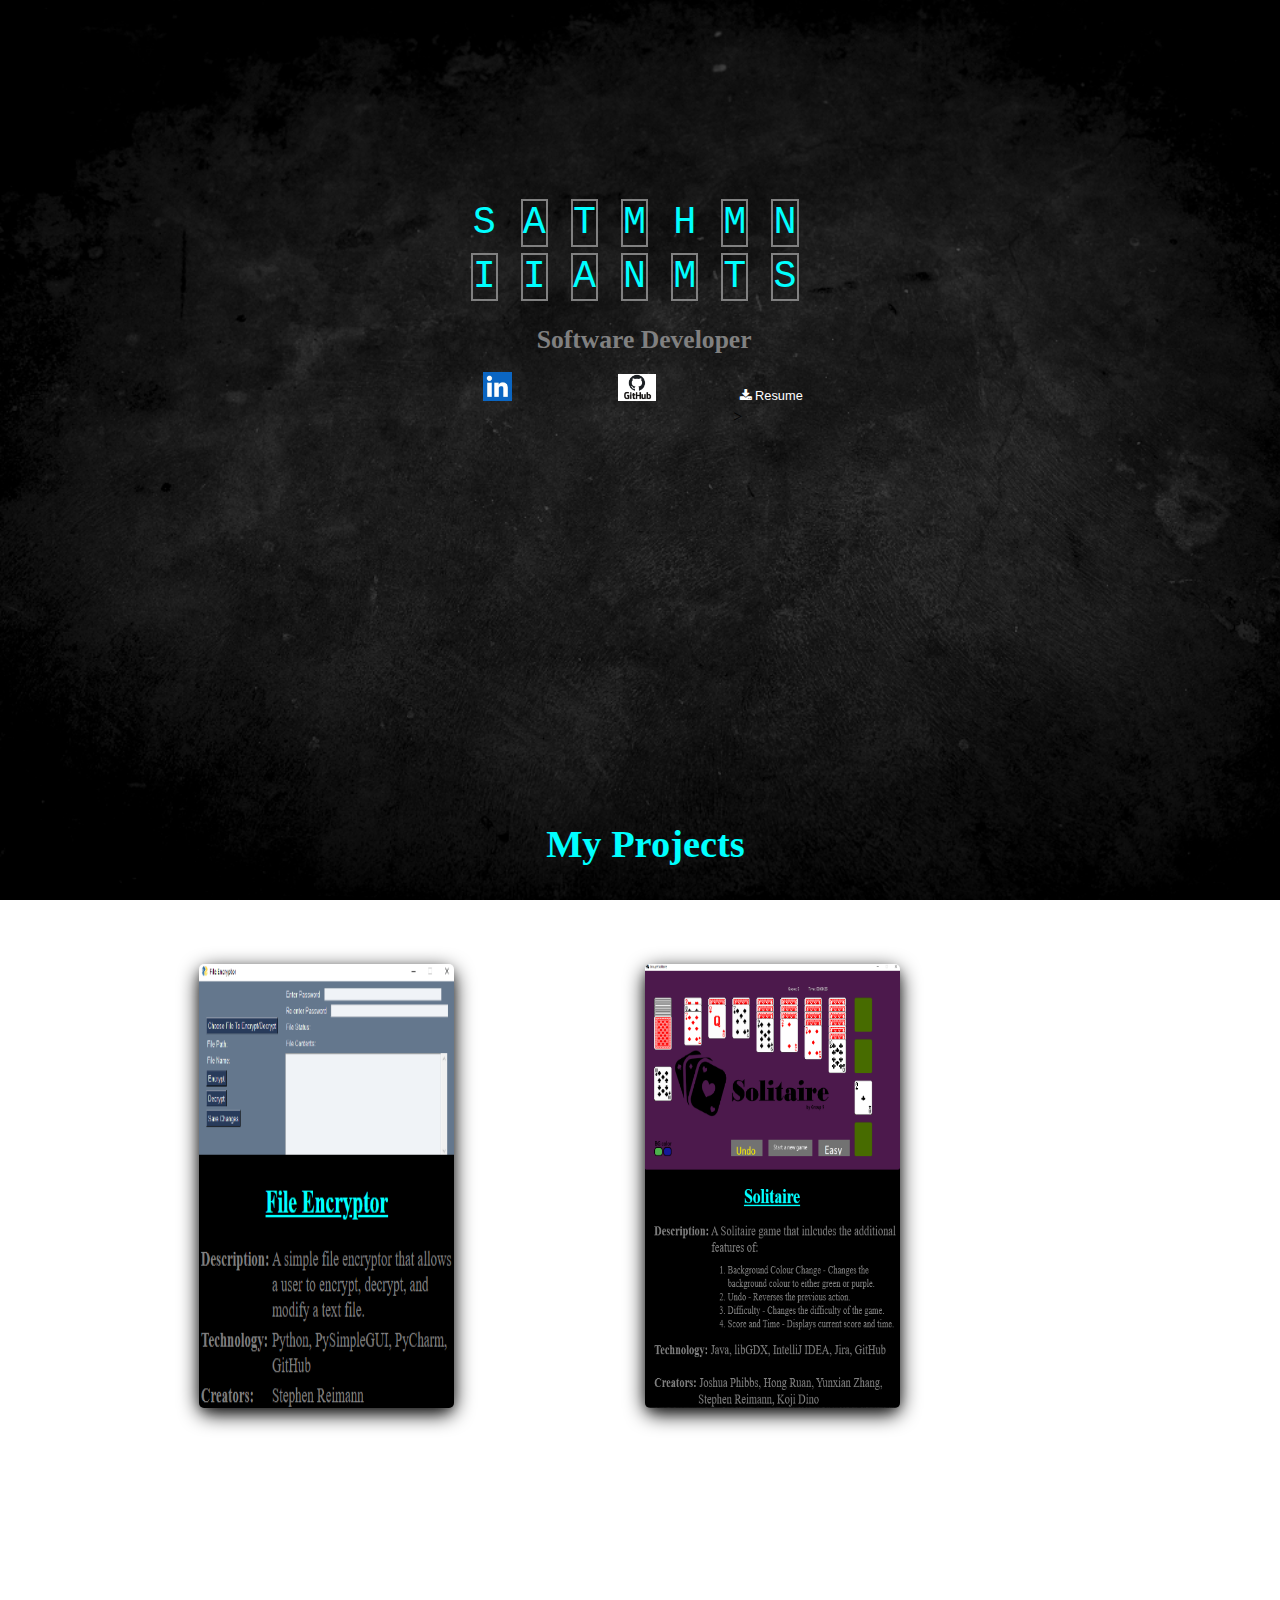
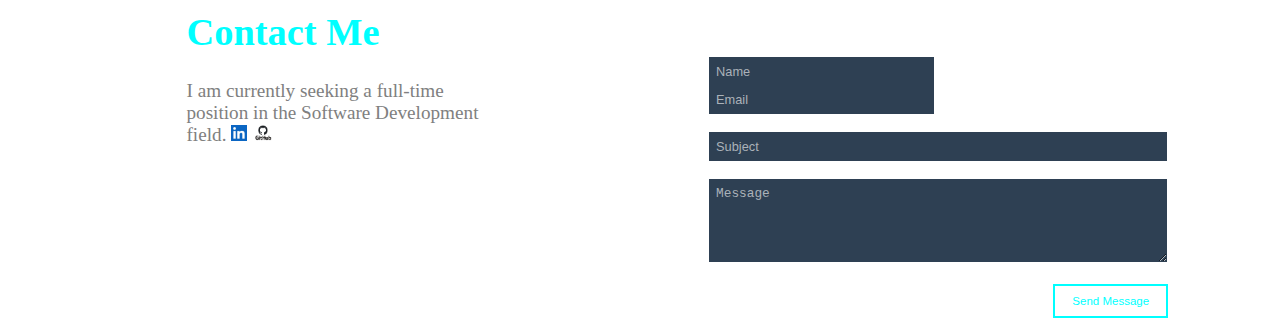
<file: Index.html>
<!DOCTYPE html>
<html lang="en">
  <head>
    <meta charset="UTF-8" />
    <meta name="viewport" content="width=device-width, initial-scale=1.0" />
    <title>Welcome</title>
    <link rel="stylesheet" href="styling.css" />
    <script src="functionality.js"></script>
    <link
      rel="stylesheet"
      href="https://cdnjs.cloudflare.com/ajax/libs/font-awesome/4.7.0/css/font-awesome.min.css"
    />
  </head>
  <body>
    <div class="firstSection">
      <div class="name">
        <div class="chars"></div>
        <div class="chars"></div>
        <div class="chars"></div>
        <div class="chars"></div>
        <div class="chars"></div>
        <div class="chars"></div>
        <div class="chars"></div>
        <br />
        <div class="chars"></div>
        <div class="chars"></div>
        <div class="chars"></div>
        <div class="chars"></div>
        <div class="chars"></div>
        <div class="chars"></div>
        <div class="chars"></div>
      </div>
      <div class="title">
        <h1>Software Developer</h1>
      </div>
          <p>
            <a
              href="https://www.linkedin.com/in/stephenreimann94"
              target="_blank"
              ><img class="linkedIn" src="linkedin.png" alt="LinkedIn"
            /></a>
            <a href="https://github.com/StephenRed94" target="_blank"
              ><img src="github.png" alt="GitHub" class="gitHub"
            /></a>
          </p>
          <div class="resumeDownload">
          <form action="Stephen_Reimann_Resume.pdf" target="_blank">
            <button class="resume">
              <i class="fa fa-download"></i> Resume
            </button>
          </form>>
          </div>
    </div>
    <div class="projectsSection">
      <h1 class="sectionTitle">My Projects</h1>
      <br /><br /><br /><br />
      <div class="fileEncryptor">
        <img
          class="projectPic"
          src="file_encryptor_section.png"
          alt="File Encryptor Pic"
        />
        <div class="buttons buttons-blur">
          <a
            class="script"
            href="https://github.com/StephenRed94/FileEncryptor"
            target="_blank"
            >View Source Code</a
          >
        </div>
      </div>
      <div class="solitaire">
        <img
          class="projectPic"
          src="solitaire_section.png"
          alt="Solitaire Pic"
        />
        <div class="buttons buttons-blur">
          <a
            class="script"
            href="https://github.com/StephenRed94/Solitaire"
            target="_blank"
            >View Source Code</a
          >
        </div>
      </div>
    </div>
    <div class="contactSection">
      <div class="contactInfo">
        <h1 class="contactTitle">Contact Me</h1>
        <p>
          I am currently seeking a full-time position in the Software
          Development field.
          <a
              href="https://www.linkedin.com/in/stephenreimann94"
              target="_blank"
              ><img class="linkedInIcon" src="linkedin.png" alt="LinkedIn"
            /></a> <a href="https://github.com/StephenRed94" target="_blank"
            ><img src="github.png" alt="GitHub" class="githubIcon"
          /></a>
        </p>
      </div>
      <div class="contactForm"></div>
      <br /><br /><br /><br />
      <div class="contactForm">
        <form name="messageForm" class="form" action="message.php" method="POST">
          <input class="input" type="text" name="name" placeholder="Name" required />
          &nbsp;
          <input
            class="input"
            type="text"
            name="email"
            placeholder="Email" required
          /><br /><br />
          <input
            class="subjectInput"
            type="text"
            name="subject"
            placeholder="Subject"
          /><br /><br />
          <textarea
            class="messageArea"
            name="message"
            placeholder="Message" required
          ></textarea
          ><br /><br />
          <button class="submitButton" type="submit" name="submit">
            Send Message
          </button>
        </form>
        <br<><br>
      </div>
    </div>
    <script>
      var firstInterval = setInterval(function () {
        if (counter <= 14) {
          decrypt();
        } else {
          clearInterval(firstInterval);
        }
      }, 200);
       </script>
  </body>
</html>
</file>
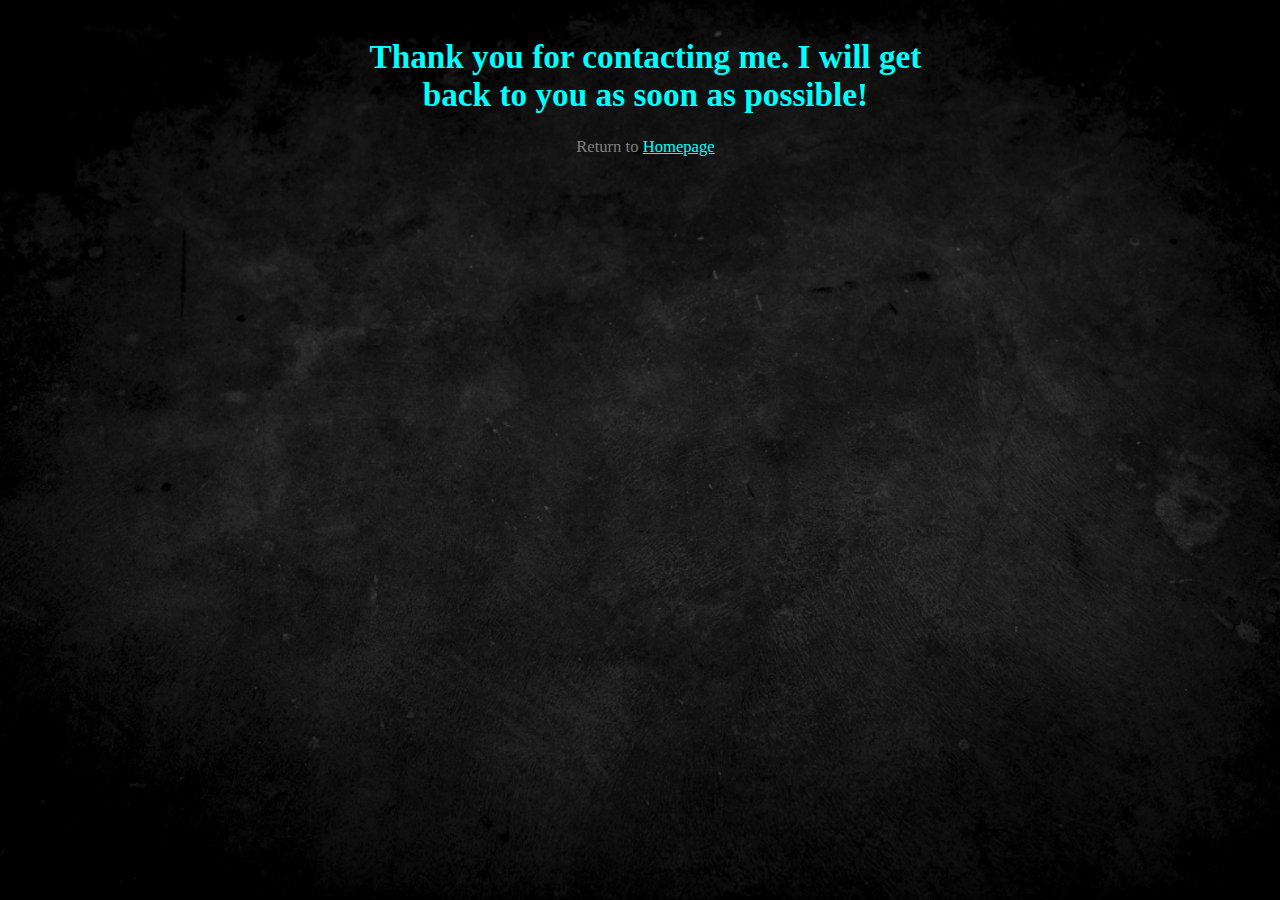
<file: message_Confirmation.html>
<!DOCTYPE html>
<html lang="en">
  <head>
    <meta charset="UTF-8" />
    <meta name="viewport" content="width=device-width, initial-scale=1.0" />
    <title>Welcome</title>
    <link rel="stylesheet" href="styling.css" />
    <script src="functionality.js"></script>
    <link
      rel="stylesheet"
      href="https://cdnjs.cloudflare.com/ajax/libs/font-awesome/4.7.0/css/font-awesome.min.css"
    />
  </head>
  <body>
    <div class="messageConfirmation">
        <h1>Thank you for contacting me. I will get<br> back to you as soon as possible!</h1>
        <p class="return">Return to <a style="color: aqua" href="Index.html">Homepage</a></p>
  </body>
</html>
</file>
<file: styling.css>
.firstSection {
  width: 99.8%;
  padding: 10% 0;
  height: 84%;
}

html,
body {
  height: 84%;
  width: 99.8%;
  background-image: url("background.png");
  background-repeat: no-repeat;
  background-attachment: fixed;
  background-size: cover;
}

.name {
  text-align: center;
  margin-top: 5%;
}

.chars {
  font-size: 3vw;
  font-family: "Share Tech Mono", monospace;
  color: aqua;
  display: inline-block;
  border: 2px solid grey;
  margin-bottom: 0.5%;
  margin-right: 1.5%;
}

.title {
  font-size: 1vw;
  color: grey;
  text-align: center;
}

.links {
  margin-top: 0%;
}

.socials {
  float: left;
  width: 52%;
}

.resumeSide {
  float: right;
  width: 46%;
}

.linkedIn {
  width: 2.3%;
  margin-left: 37.3%;
  padding-right: 8%;
}

.gitHub {
  width: 3%;
  padding-right: 2%;
}

.resumeDownload {
  width: 10%;
  margin-left: 57%;
  margin-top: -3%;
}

.resume {
  background-color: transparent;
  border: none;
  color: white;
  cursor: pointer;
  font-size: 1vw;
  top: -100%;
  padding: 4% 5%;
}

.resume:hover {
  background-color: #383838;
}

.projectsSection {
  width: 100%;
  height: 100%;
  padding-bottom: 10%;
}

.sectionTitle {
  text-align: center;
  font-size: 3vw;
  color: aqua;
}

.fileEncryptor {
  position: relative;
  margin-left: 15%;
  width: 20%;
  height: 70%;
  border-radius: 10px;
  float: left;
  box-shadow: 0 4px 8px 0 rgba(0, 0, 0, 0.2), 0 6px 20px 0 rgba(0, 0, 0, 1);
}

.projectPic {
  display: block;
  width: 100%;
  height: 100%;
  border-radius: 5px;
}

.buttons {
  position: absolute;
  top: 0;
  left: 0;
  width: 100%;
  height: 100%;
  background: rgba(0, 0, 0, 0.6);
  display: flex;
  align-items: center;
  justify-content: center;
  opacity: 0;
  transition: 0.25s;
}

.buttons:hover {
  opacity: 1;
}

.buttons > * {
  transform: translateY(20px);
  transition: transform 0.25s;
}

.buttons:hover > * {
  transform: translateY(0);
}

.buttons-blur {
  backdrop-filter: blur(5px);
}

.script {
  width: fit-content;
  padding: 10% 0;
  border: none;
  text-align: center;
  text-decoration: none;
  color: aqua;
  font-size: 1vw;
  font-family: "Share Tech Mono", monospace;
}

.solitaire {
  position: relative;
  width: 20%;
  height: 70%;
  border-radius: 10px;
  float: right;
  margin-right: 30%;
  box-shadow: 0 4px 8px 0 rgba(0, 0, 0, 0.2), 0 6px 20px 0 rgba(0, 0, 0, 1);
}

.contactSection {
  width: 100%;
}

.contactInfo {
  float: left;
  margin-left: 14%;
  font-size: 1.5vw;
  color: grey;
  width: 25%;
}

.contactTitle {
  color: aqua;
  font-size: 3vw;
}

.contactForm {
  float: right;
  width: 60%;
}

.form {
  width: 60%;
  margin-left: 25%;
}

.input {
  font-size: 1vw;
  width: 49%;
  box-sizing: border-box;
  padding: 1.5%;
  border: none;
  background-color: #2e4053;
  color: #abb2b9;
}

.subjectInput {
  box-sizing: border-box;
  padding: 1.5%;
  font-size: 1vw;
  width: 99.7%;
  background-color: #2e4053;
  border: none;
  color: #abb2b9;
}

.messageArea {
  box-sizing: border-box;
  padding-bottom: 10%;
  padding-left: 1.5%;
  padding-top: 1.5%;
  font-size: 1vw;
  width: 99.7%;
  background-color: #2e4053;
  border: none;
  color: #abb2b9;
}

::placeholder {
  color: #abb2b9;
}

input:focus,
.subjectInput,
.messageArea {
  outline: none;
}

input:focus {
  border-bottom: 2px solid aqua;
}

textarea:focus {
  border-bottom: 2px solid aqua;
}

input:focus::placeholder,
textarea:focus::placeholder {
  color: transparent;
}

.submitButton {
  margin-left: 75%;
  background: none;
  color: aqua;
  border: 2px solid aqua;
  width: 25%;
  padding: 2% 0;
  font-size: 0.9vw;
  transition: ease-out 0.3s;
}

.submitButton:hover {
  color: black;
  cursor: pointer;
  box-shadow: inset 300px 0 0 0 aqua;
}

.input:-webkit-autofill,
.subjectInput:-webkit-autofill {
  box-shadow: inset 0 0 6px rgba(0, 0, 0, 0.1);
  -webkit-box-shadow: 0 0 0px 1000px #2e4053 inset;
  -webkit-text-fill-color: #abb2b9;
}

.messageConfirmation {
  width: 100%;
  text-align: center;
  color: aqua;
  font-size: 1.3vw;
  margin-top: 3%;
}

.return {
  text-align: center;
  color: grey;
  font-size: 0.5;
}

.linkedInIcon {
  width: 5%;
}

.githubIcon {
  width: 7%;
}

@media screen and (max-width: 800px) {
  html {
    background-color: black;
  }
  .firstSection {
    width: 100%;
  }

  .chars {
    font-size: 12vw;
    font-family: "Share Tech Mono", monospace;
    color: aqua;
    display: inline-block;
    border: 2px solid grey;
    margin-bottom: 0.5%;
    margin-right: 1.5%;
  }

  .title {
    font-size: 3vw;
    color: grey;
    text-align: center;
  }

  .socials {
    width: 100%;
  }

  .linkedIn {
    width: 7%;
    margin-left: 15%;
    padding-right: 22%;
  }

  .gitHub {
    width: 9%;
  }

  .resume {
    font-size: 3.5vw;
  }

  .resumeDownload {
    width: 22%;
    margin-left: 70%;
    margin-top: -11.5%;
  }
}
</file>
